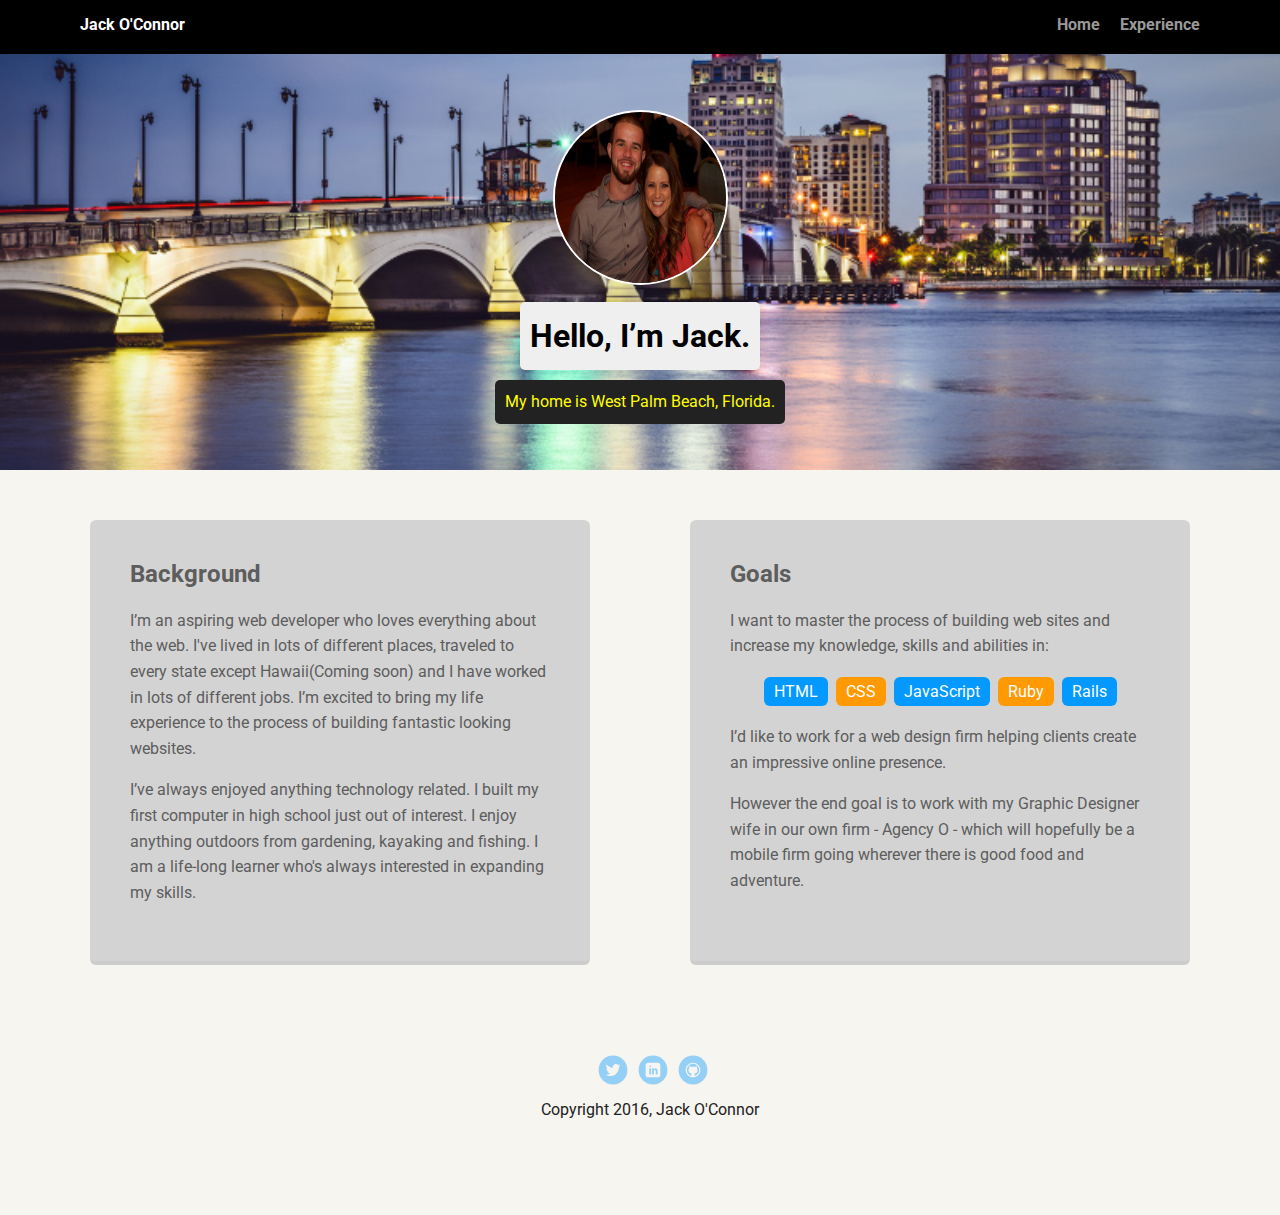
<file: index.html>
<!doctype html>
<html lang="en">
<head>
  <meta charset="utf-8">
  <title>Jack O'Connor's Profile</title>
  <meta name="viewport" content="width=device-width, initial-scale=1.0">
  <link rel="stylesheet" href="styles.css">
  <link href="https://fonts.googleapis.com/css?family=Muli%7CRoboto:400,300,500,700,900" rel="stylesheet"></head>
  <body>

    <div class="main-nav">
        <ul class="nav">
          <li class="name">Jack O'Connor</li>
          <li><a href="index.html">Home</a></li>
          <li><a href="experience.html">Experience</a></li>
        </ul>
    </div>

    <header>
      <img src="images/us2.jpg" alt="Picture of Jack and his wife." class="profile-image">
      <h1 class="tag name">Hello, I’m Jack.</h1>
      <p class="tag location">My home is West Palm Beach, Florida.</p>
    </header>

    <main class="flex">
      <div class="card">
        <h2>Background</h2>
        <p>I’m an aspiring web developer who loves everything about the web. I've lived in lots of different places, traveled to every state except Hawaii(Coming soon) and I have worked in lots of different jobs. I’m excited to bring my life experience to the process of building fantastic looking websites.</p>
        <p>I’ve always enjoyed anything technology related. I built my first computer in high school just out of interest. I enjoy anything outdoors from gardening, kayaking and fishing. I am a life-long learner who's always interested in expanding my skills.</p>
      </div>

      <div class="card">
        <h2>Goals</h2>
        <p>I want to master the process of building web sites and increase my knowledge, skills and abilities in:</p>
        <ul class="skills">
          <li>HTML</li>
          <li>CSS</li>
          <li>JavaScript</li>
          <li>Ruby</li>
          <li>Rails</li>
        </ul>
        <p>I’d like to work for a web design firm helping clients create an impressive online presence.</p>
        <p>However the end goal is to work with my Graphic Designer wife in our own firm - Agency O - which will hopefully be a mobile firm going wherever there is good food and adventure.</p>
      </div>

    </main>
    <footer>
      <ul>
        <li><a href="https://twitter.com/jackocon34" target="_blank" class="social twitter">Twitter</a></li>
        <li><a href="https://www.linkedin.com/in/jack-o-connor-02aab9104" target="_blank" class="social linkedin">LinkedIn</a></li>
        <li><a href="https://github.com/jackocon" target="_blank" class="social github">Github</a></li>
      </ul>
      <p class="copyright">Copyright 2016, Jack O'Connor</p>
    </footer>
  </body>
  </html>
</file>
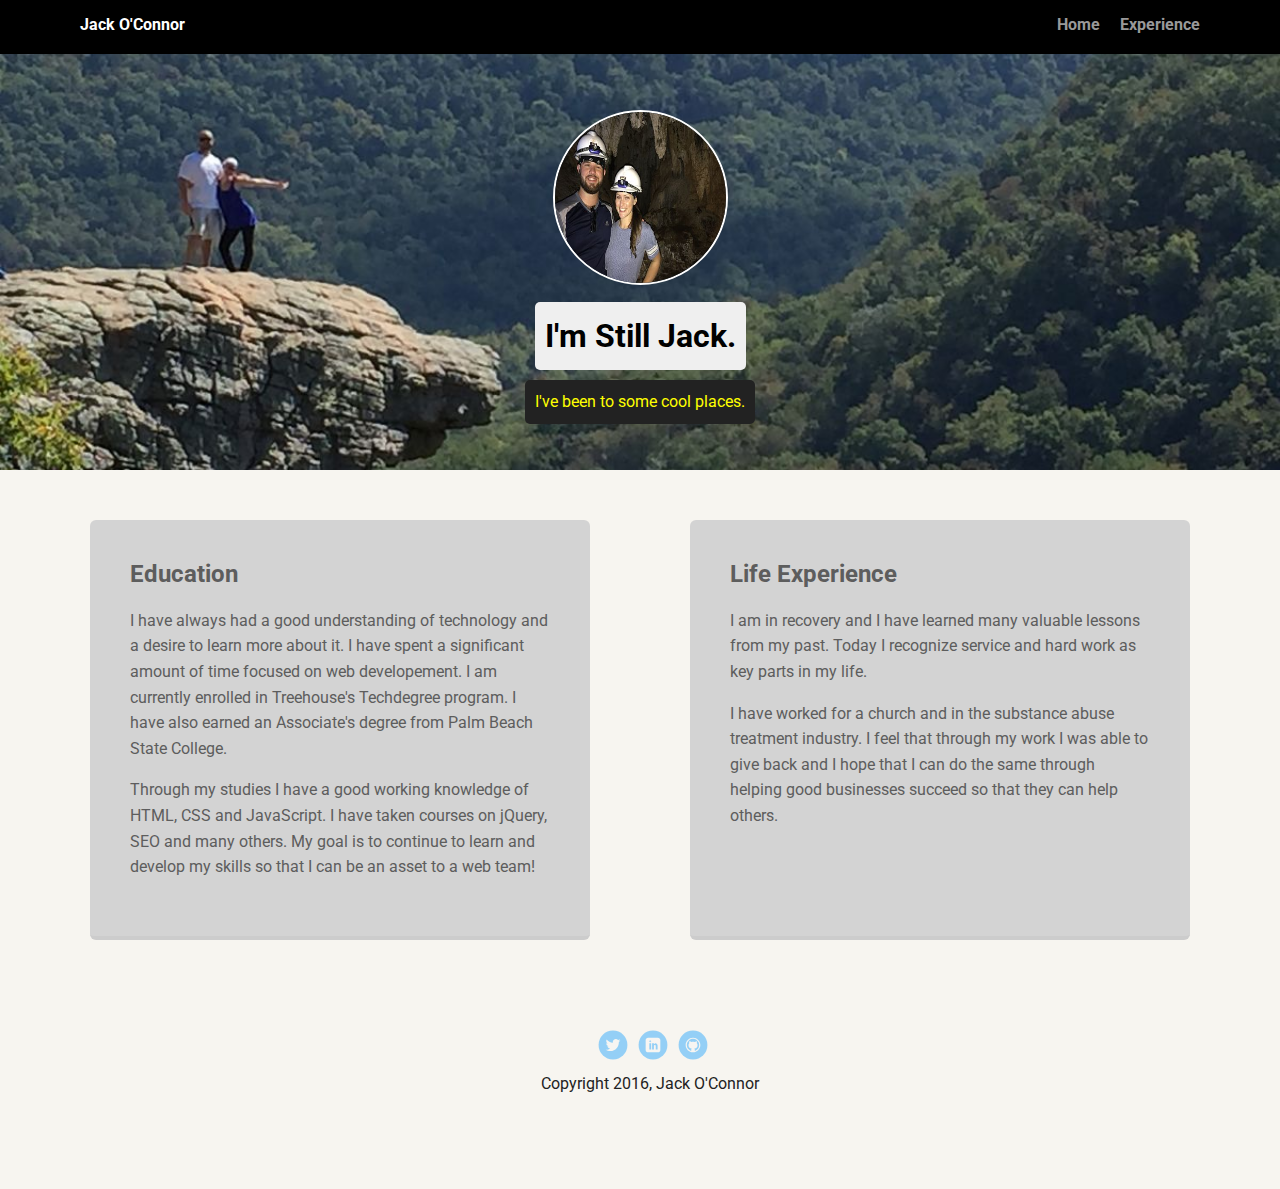
<file: experience.html>
<!doctype html>
<html lang="en">
<head>
  <meta charset="utf-8">
  <title>Jack O'Connor's Profile</title>
  <meta name="viewport" content="width=device-width, initial-scale=1.0">
  <link rel="stylesheet" href="styles.css">
  <link href="https://fonts.googleapis.com/css?family=Muli%7CRoboto:400,300,500,700,900" rel="stylesheet"></head>
  <body>

    <div class="main-nav">
        <ul class="nav">
          <li class="name">Jack O'Connor</li>
          <li><a href="index.html">Home</a></li>
          <li><a href="experience.html">Experience</a></li>
        </ul>
    </div>

    <header style="background: url('images/arkansas2.jpg') no-repeat center;background-size: cover;overflow: hidden;padding-top: 60px;">
      <img src="images/cave2.jpg" alt="My wife and I exploring a cave in Bermuda" class="profile-image">
      <h1 class="tag name">I'm Still Jack.</h1>
      <p class="tag location">I've been to some cool places.</p>
    </header>

    <main class="flex">
      <div class="card">
        <h2>Education</h2>
        <p>I have always had a good understanding of technology and a desire to learn more about it. I have spent a significant amount of time focused on web developement. I am currently enrolled in Treehouse's Techdegree program. I have also earned an Associate's degree from Palm Beach State College.</p>
        <p>Through my studies I have a good working knowledge of HTML, CSS and JavaScript. I have taken courses on jQuery, SEO and many others. My goal is to continue to learn and develop my skills so that I can be an asset to a web team!</p>
      </div>

      <div class="card">
        <h2>Life Experience</h2>
        <p>I am in recovery and I have learned many valuable lessons from my past. Today I recognize service and hard work as key parts in my life.</p>
        <p>I have worked for a church and in the substance abuse treatment industry. I feel that through my work I was able to give back and I hope that I can do the same through helping good businesses succeed so that they can help others.</p>
      </div>

    </main>
    <footer>
      <ul>
        <li><a href="https://twitter.com/jackocon34" target="_blank" class="social twitter">Twitter</a></li>
        <li><a href="https://www.linkedin.com/in/jack-o-connor-02aab9104" target="_blank" class="social linkedin">LinkedIn</a></li>
        <li><a href="https://github.com/jackocon" target="_blank" class="social github">Github</a></li>
      </ul>
      <p class="copyright">Copyright 2016, Jack O'Connor</p>
    </footer>
  </body>
  </html>
</file>
<file: styles.css>
/* Global Layout Set-up */
* {
  box-sizing: border-box;
}

body {
  margin: 0;
  padding: 0;
  text-align: center;
  font-family: 'Roboto', sans-serif;
  color: #222;
  background: #f7f5f0;
}
/* Link Styles */

a {
  text-decoration: none;
  color: #999;
}
a:hover {
  color: #6633ff;
}

/* Section Styles */

.main-nav {
  width: 100%;
  background: black;
  min-height: 30px;
  padding: 10px;
  position: fixed;
  text-align: center;
}
.nav {
  display: flex;
  justify-content: space-around;
  font-weight: 700;
  list-style-type: none;
  margin: 0 auto;
  padding: 0;
}

.nav .name {
    display: block;
    margin-right: auto;
    color: white;
}
.nav li {
  padding: 5px 10px 10px 10px;
}
.nav a {
  transition: all .5s;
}
.nav a:hover {
  color: white
}

header {
  text-align: center;
  background: url('images/wpb.jpg') no-repeat center ;
  background-size: cover;
  overflow: hidden;
  padding-top: 60px;
}
header {
  line-height: 1.5;
}

header .profile-image {
  margin-top: 50px;
  width: 175px;
  height: 175px;
  border-radius: 75%;
  border: 2px solid white;
  transition: all .5s;
}
header .profile-image:hover {
  transform: scale(1.2) rotate(5deg);
}
.tag {
  background-color: #efefef;
  color: black;
  padding: 10px;
  border-radius: 5px;
  display: table;
  margin: 10px auto;
}
.location {
  background-color: #222;
  color: yellow;
}
.card {
  margin: 30px;
  padding: 20px 40px 40px;
  max-width: 500px;
  text-align: left;
  background: lightgrey;
  border-bottom: 4px solid #ccc;
  border-radius: 6px;
  transition: all .5s;
  color: #5d5d5d;
}
.card:hover {
  border-color: lightblue;
}

ul.skills {
  padding: 0;
  text-align: center;
}

.skills li {
  border-radius: 6px;
  display: inline-block;
  background: #ff9904;
  color: white;
  padding: 5px 10px;
  margin: 2px;
}

.skills li:nth-child(odd) {
  background: #0399ff;
}

footer {
  width: 100%;
  min-height: 30px;
  padding: 20px 0 40px 20px;
}

footer .copyright {
  top: -8px;
  font-size: .75em;
}

footer ul {
  list-style-type: none;
  margin: 0;
  padding: 0;
}

footer ul li {
  display: inline-block;
}

a.social {
  display: inline-block;
  text-indent: -9999px;
  margin-left: 5px;
  width: 30px;
  height: 30px;
  background-size: 30px 30px;
  opacity: .4;
  transition: all .5s;
}
a.twitter {
  background-image: url(images/twitter.svg);
}
a.linkedin {
  background-image: url(images/linkedin.svg);
}
a.github {
  background-image: url(images/github.svg);
}
a.social:hover {
  opacity: 1;
}
.clearfix {
  clear: both;
}

/* Styles for larger screens */
@media screen and (min-width: 720px) {

  .flex {
      display: -ms-flexbox;      /* TWEENER - IE 10 */
      display: flex;
      max-width: 1200px;
      -ms-flex-pack: distribute;
      justify-content: space-around;
      margin: 0 auto;
  }

  header {
    min-height: 470px;
  }

  .nav {
    max-width: 1200px;
    padding: 0 30px;
  }


  main {
    padding-top: 20px;
  }

  main p {
    line-height: 1.6em;
  }

  footer {
    font-size: 1.3em;
    max-width: 1200px;
    margin: 40px auto;
  }

}
</file>
